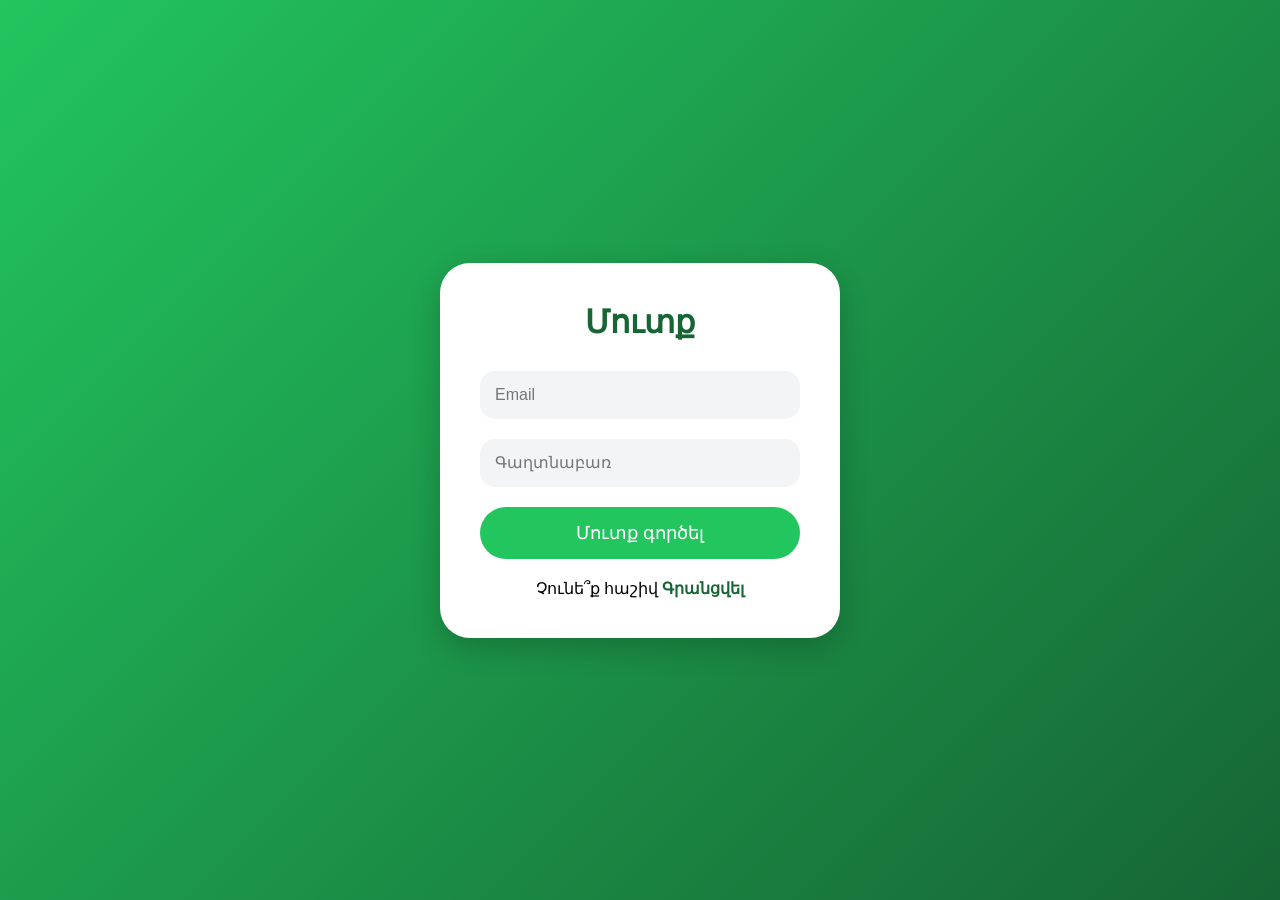
<file: login.html>
<!-- login.html -->

<!DOCTYPE html>
<html lang="hy">
<head>
  <meta charset="UTF-8">
  <title>Login</title>
  <link rel="stylesheet" href="css/auth.css">
</head>
<body>

<div class="auth-box">

  <h1>Մուտք</h1>

  <form id="loginForm">

    <input 
      type="email"
      id="loginEmail"
      placeholder="Email"
      required
    >

    <input 
      type="password"
      id="loginPassword"
      placeholder="Գաղտնաբառ"
      required
    >

    <button type="submit">Մուտք գործել</button>

  </form>

  <p>
    Չունե՞ք հաշիվ 
    <a href="register.html">Գրանցվել</a>
  </p>

</div>

<script src="js/app.js"></script>

</body>
</html>
</file>
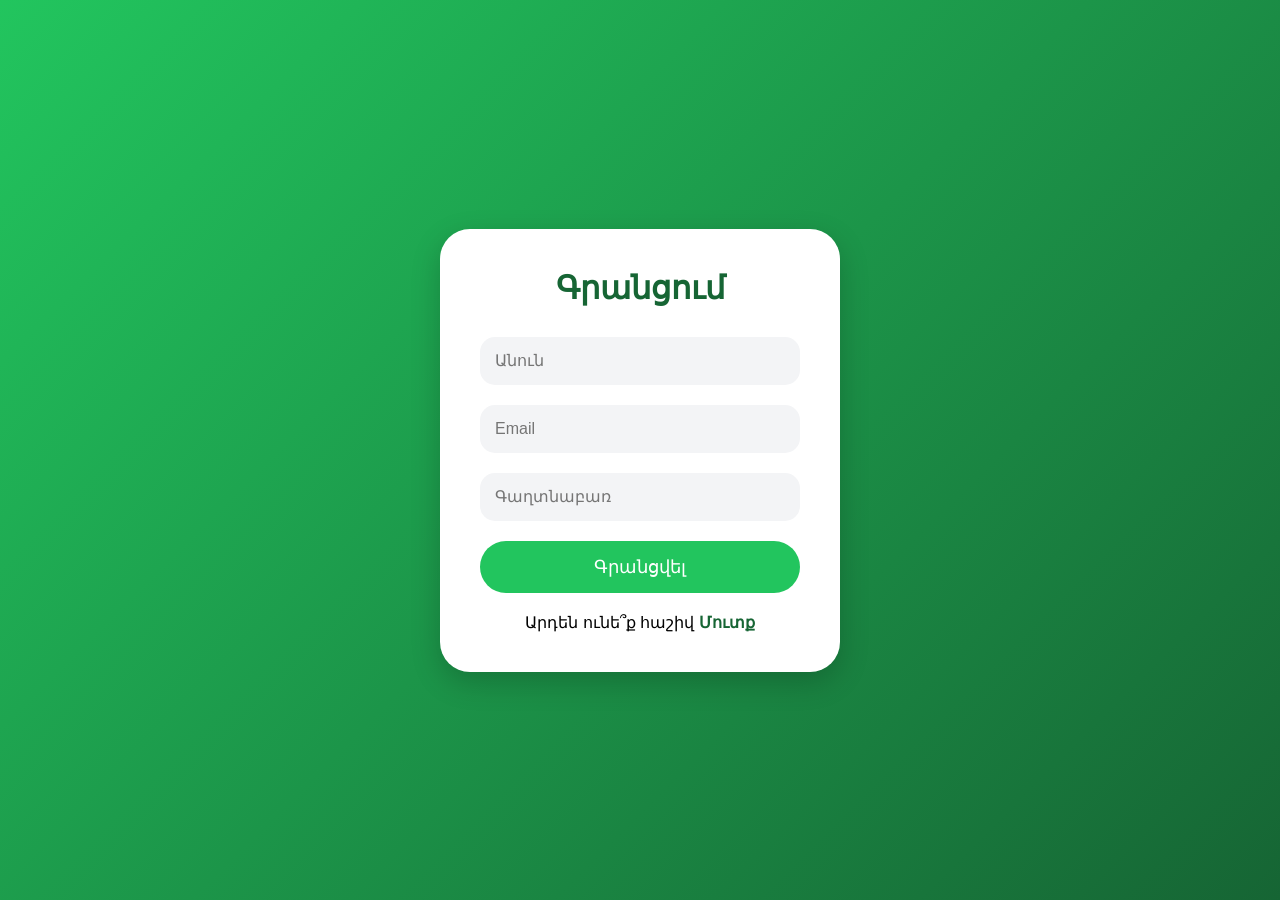
<file: register.html>
<!-- register.html -->

<!DOCTYPE html>
<html lang="hy">
<head>
  <meta charset="UTF-8">
  <title>Register</title>
  <link rel="stylesheet" href="css/auth.css">
</head>
<body>

<div class="auth-box">

  <h1>Գրանցում</h1>

  <form id="registerForm">

    <input 
      type="text" 
      id="name"
      placeholder="Անուն"
    >

    <input 
      type="email"
      id="email"
      placeholder="Email"
    >

    <input 
      type="password"
      id="password"
      placeholder="Գաղտնաբառ"
    >

    <button type="submit">
      Գրանցվել
    </button>

  </form>

  <p>
    Արդեն ունե՞ք հաշիվ 
    <a href="login.html">Մուտք</a>
  </p>

</div>

<script src="js/app.js"></script>

</body>
</html>
</file>
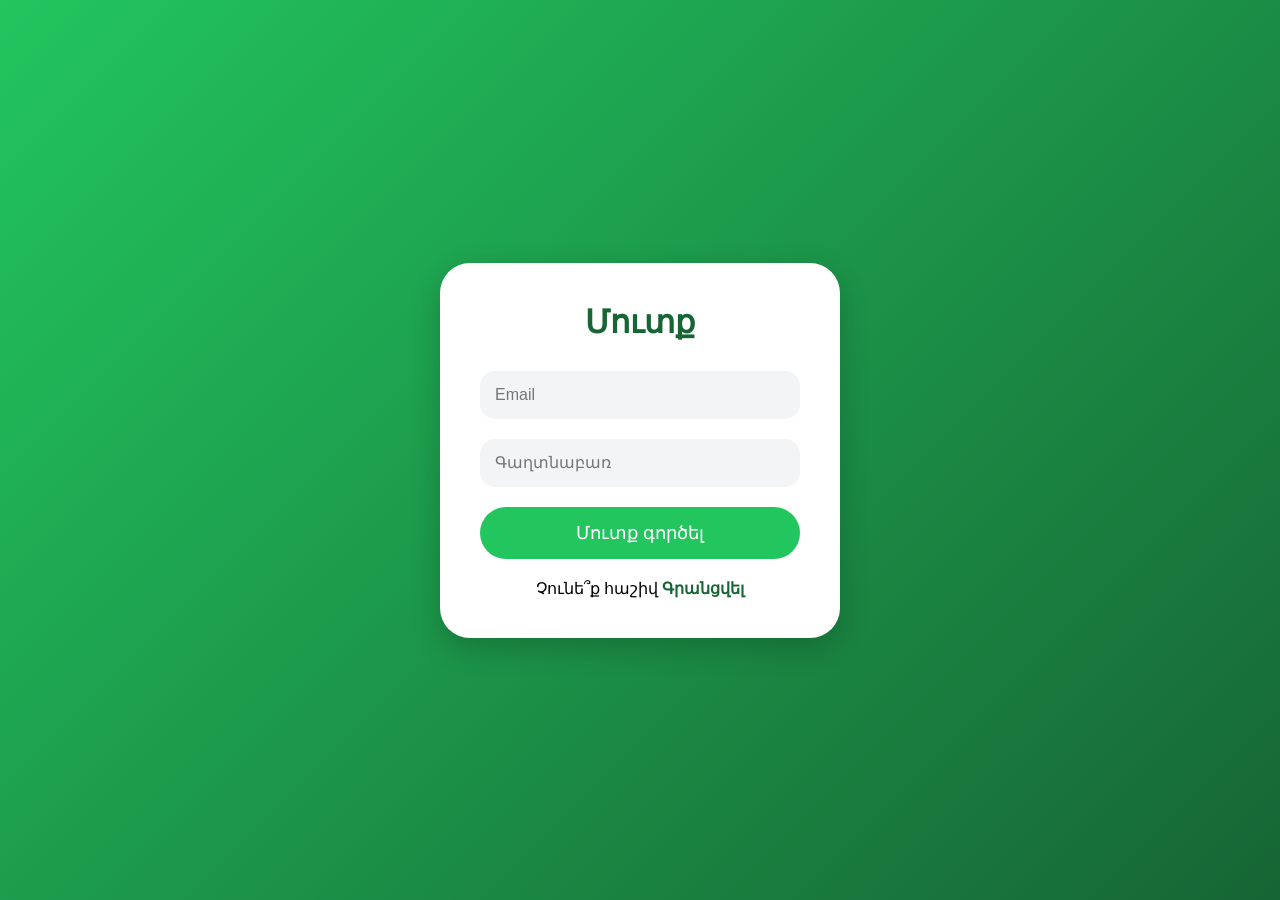
<file: welcome.html>
<!DOCTYPE html>
<html lang="hy">
<head>
  <meta charset="UTF-8">
  <title>Welcome</title>
  <link rel="stylesheet" href="css/auth.css">
</head>
<body>

<div class="auth-box">

  <h1>Բարի գալուստ 🌿</h1>

  <p>Դուք հաջողությամբ մուտք եք գործել համակարգ</p>

  <button onclick="logout()">Ելք</button>

</div>

<script>
  function logout(){
    localStorage.removeItem('loggedIn');
    window.location.href = 'login.html';
  }

  // extra security check
  if(localStorage.getItem('loggedIn') !== 'true'){
    window.location.href = 'login.html';
  }
</script>

</body>
</html>
</file>
<file: css/auth.css>
/* auth.css */

*{
  margin:0;
  padding:0;
  box-sizing:border-box;
  font-family:Arial;
}

body{
  height:100vh;
  display:flex;
  justify-content:center;
  align-items:center;
  background:linear-gradient(135deg,#22c55e,#166534);
}

.auth-box{
  width:400px;
  background:white;
  padding:40px;
  border-radius:30px;
  text-align:center;
  box-shadow:0 10px 30px rgba(0,0,0,0.2);
}

.auth-box h1{
  margin-bottom:30px;
  color:#166534;
}

form{
  display:flex;
  flex-direction:column;
  gap:20px;
}

form input{
  padding:15px;
  border:none;
  background:#f3f4f6;
  border-radius:15px;
  font-size:16px;
}

form button{
  padding:15px;
  border:none;
  background:#22c55e;
  color:white;
  border-radius:40px;
  font-size:18px;
  cursor:pointer;
  transition:0.3s;
}

form button:hover{
  background:#166534;
}

p{
  margin-top:20px;
}

a{
  color:#166534;
  text-decoration:none;
  font-weight:bold;
}
</file>
